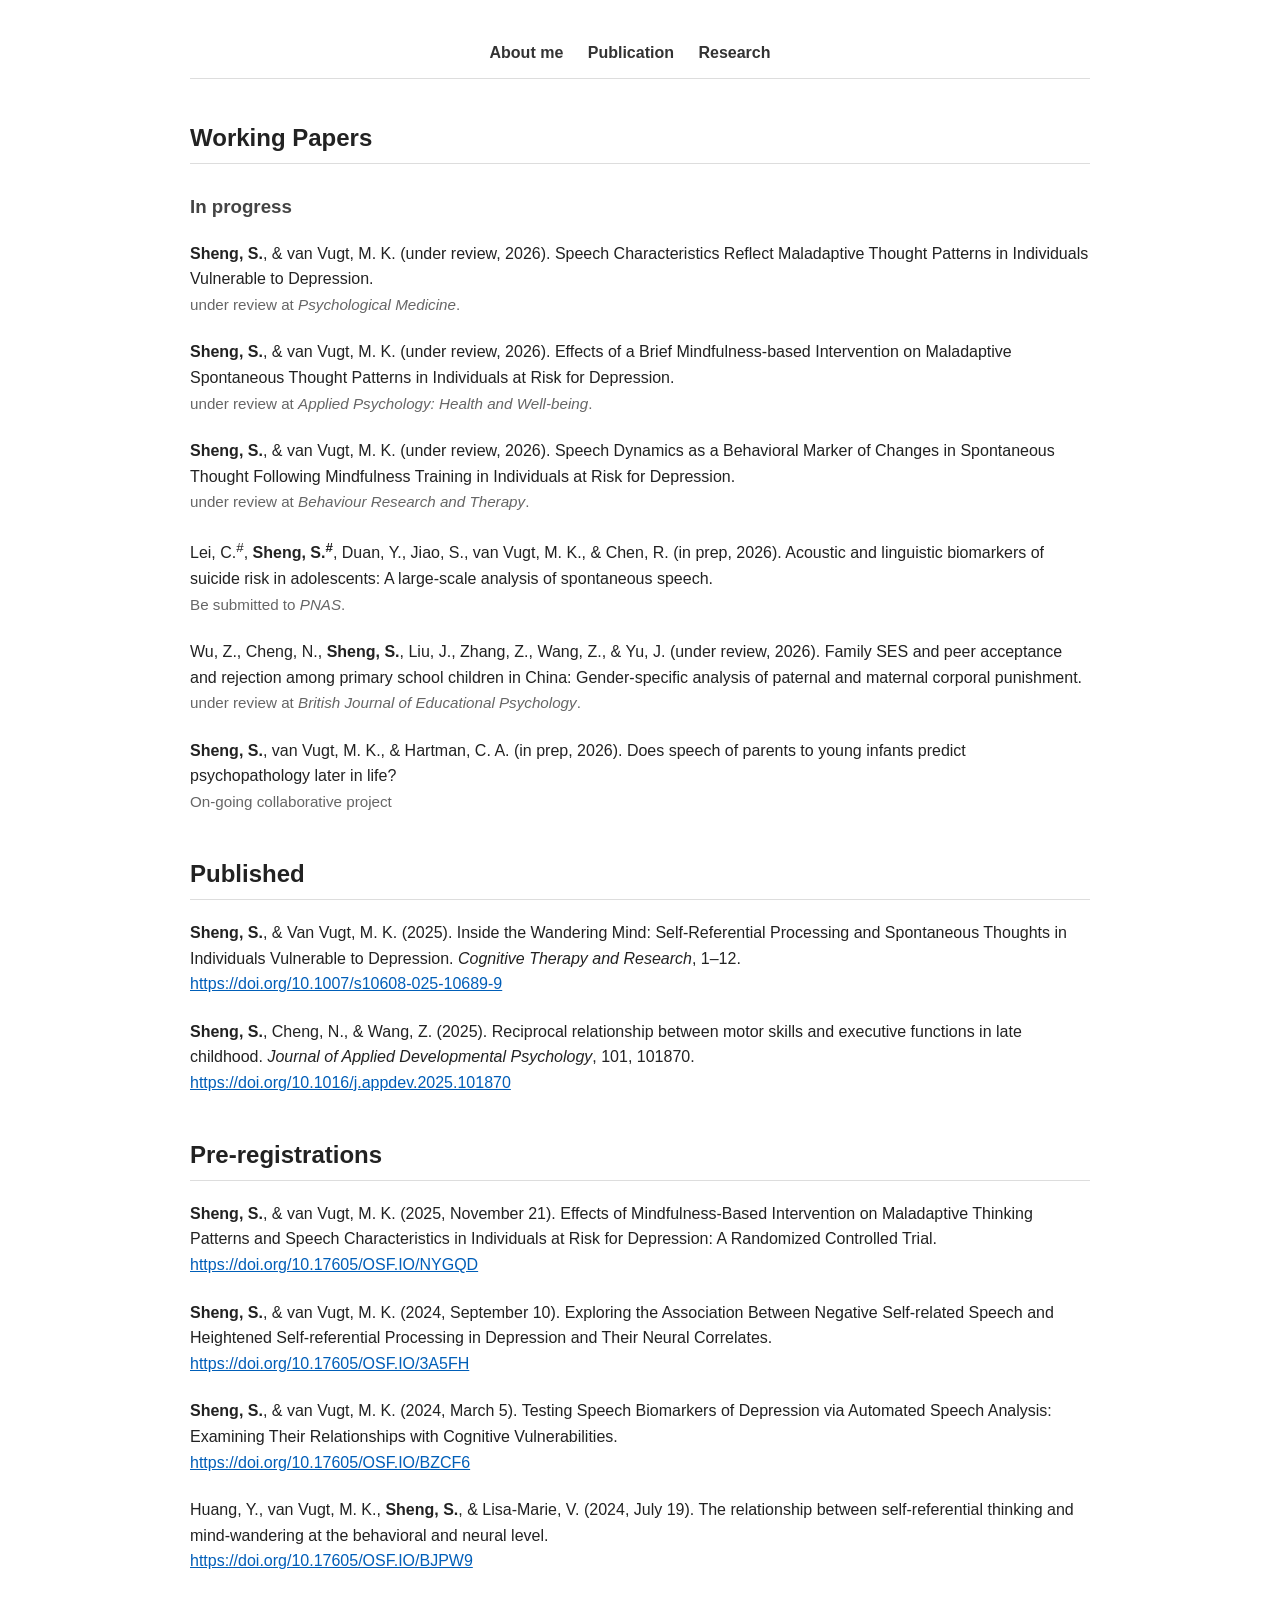
<file: publications.html>
<!DOCTYPE html>
<html lang="en">
<head>
  <meta charset="UTF-8">
  <title>Publications - Siwen Sheng</title>
  <meta name="viewport" content="width=device-width, initial-scale=1.0">

  <style>
    body {
      font-family: Arial, Helvetica, sans-serif;
      max-width: 900px;
      margin: 40px auto;
      padding: 0 20px;
      line-height: 1.6;
      color: #222;
    }

    nav {
      margin-bottom: 40px;
      border-bottom: 1px solid #ddd;
      padding-bottom: 12px;
      text-align: center;
    }

    nav a {
      margin-right: 20px;
      text-decoration: none;
      color: #333;
      font-weight: bold;
    }

    nav a:hover {
      text-decoration: underline;
    }

    h1 {
      font-size: 2em;
    }

    h2 {
      margin-top: 40px;
      border-bottom: 1px solid #ddd;
      padding-bottom: 6px;
    }

    h3 {
      margin-top: 28px;
      color: #444;
    }

    .publication {
      margin-bottom: 22px;
    }

    .note {
      color: #666;
      font-size: 0.95em;
    }

    a {
      color: #005eb8;
    }
  </style>
</head>

<body>

  <nav>
    <a href="index.html">About me</a>
    <a href="publications.html">Publication</a>
    <a href="research.html">Research</a>
  </nav>
  
  <h2>Working Papers</h2>

  <h3>In progress</h3>

  <div class="publication">
    <p>
      <strong>Sheng, S.</strong>, & van Vugt, M. K. (under review, 2026).
      Speech Characteristics Reflect Maladaptive Thought Patterns in Individuals Vulnerable to Depression.
      <br>
      <span class="note">under review at <em>Psychological Medicine</em>.</span>
    </p>
  </div>

  <div class="publication">
    <p>
      <strong>Sheng, S.</strong>, & van Vugt, M. K. (under review, 2026).
      Effects of a Brief Mindfulness-based Intervention on Maladaptive Spontaneous Thought Patterns 
      in Individuals at Risk for Depression. 
      <br>
      <span class="note">under review at <em>Applied Psychology: Health and Well-being</em>.</span>
    </p>
  </div>

  <div class="publication">
    <p>
      <strong>Sheng, S.</strong>, & van Vugt, M. K. (under review, 2026).
      Speech Dynamics as a Behavioral Marker of Changes in Spontaneous Thought 
      Following Mindfulness Training in Individuals at Risk for Depression. 
      <br>
      <span class="note">under review at <em>Behaviour Research and Therapy</em>.</span>
    </p>
  </div>
  
  <div class="publication">
    <p>
      Lei, C.<sup>#</sup>, <strong>Sheng, S.<sup>#</sup></strong>, Duan, Y., Jiao, S.,
      van Vugt, M. K., & Chen, R. (in prep, 2026).
      Acoustic and linguistic biomarkers of suicide risk in adolescents:
      A large-scale analysis of spontaneous speech.
      <br>
      <span class="note">Be submitted to <em>PNAS</em>.</span>
    </p>
  </div>

  <div class="publication">
    <p>
      Wu, Z., Cheng, N., <strong>Sheng, S.</strong>, Liu, J., Zhang, Z., Wang, Z., & Yu, J. (under review, 2026).
      Family SES and peer acceptance and rejection among primary school children in China: 
      Gender-specific analysis of paternal and maternal corporal punishment.
      <br>
      <span class="note">under review at <em>British Journal of Educational Psychology</em>.</span>
    </p>
  </div>

  <div class="publication">
    <p>
      <strong>Sheng, S.</strong>, van Vugt, M. K., & Hartman, C. A. (in prep, 2026).
      Does speech of parents to young infants predict psychopathology later in life?
      <br>
      <span class="note">On-going collaborative project</span>
    </p>
  </div>

  <h2>Published</h2>

  <div class="publication">
    <p>
      <strong>Sheng, S.</strong>, & Van Vugt, M. K. (2025).
      Inside the Wandering Mind: Self-Referential Processing and Spontaneous
      Thoughts in Individuals Vulnerable to Depression.
      <em>Cognitive Therapy and Research</em>, 1–12.
      <br>
      <a href="https://doi.org/10.1007/s10608-025-10689-9">https://doi.org/10.1007/s10608-025-10689-9</a>
    </p>
  </div>

  <div class="publication">
    <p>
      <strong>Sheng, S.</strong>, Cheng, N., & Wang, Z. (2025).
      Reciprocal relationship between motor skills and executive functions in late childhood.
      <em>Journal of Applied Developmental Psychology</em>, 101, 101870.
      <br>
      <a href="https://doi.org/10.1016/j.appdev.2025.101870">https://doi.org/10.1016/j.appdev.2025.101870</a>
    </p>
  </div>

  <h2>Pre-registrations</h2>

  <div class="publication">
    <p>
      <strong>Sheng, S.</strong>, & van Vugt, M. K. (2025, November 21).
      Effects of Mindfulness-Based Intervention on Maladaptive Thinking Patterns
      and Speech Characteristics in Individuals at Risk for Depression:
      A Randomized Controlled Trial.
      <br>
      <a href="https://doi.org/10.17605/OSF.IO/NYGQD">https://doi.org/10.17605/OSF.IO/NYGQD</a>
    </p>
  </div>

  <div class="publication">
    <p>
      <strong>Sheng, S.</strong>, & van Vugt, M. K. (2024, September 10).
      Exploring the Association Between Negative Self-related Speech and
      Heightened Self-referential Processing in Depression and Their Neural Correlates.
      <br>
      <a href="https://doi.org/10.17605/OSF.IO/3A5FH">https://doi.org/10.17605/OSF.IO/3A5FH</a>
    </p>
  </div>

  <div class="publication">
    <p>
      <strong>Sheng, S.</strong>, & van Vugt, M. K. (2024, March 5).
      Testing Speech Biomarkers of Depression via Automated Speech Analysis:
      Examining Their Relationships with Cognitive Vulnerabilities.
      <br>
      <a href="https://doi.org/10.17605/OSF.IO/BZCF6">https://doi.org/10.17605/OSF.IO/BZCF6</a>
    </p>
  </div>

  <div class="publication">
    <p>
      Huang, Y., van Vugt, M. K., <strong>Sheng, S.</strong>, & Lisa-Marie, V. (2024, July 19).
      The relationship between self-referential thinking and mind-wandering
      at the behavioral and neural level.
      <br>
      <a href="https://doi.org/10.17605/OSF.IO/BJPW9">https://doi.org/10.17605/OSF.IO/BJPW9</a>
    </p>
  </div>

</body>
</html>
</file>
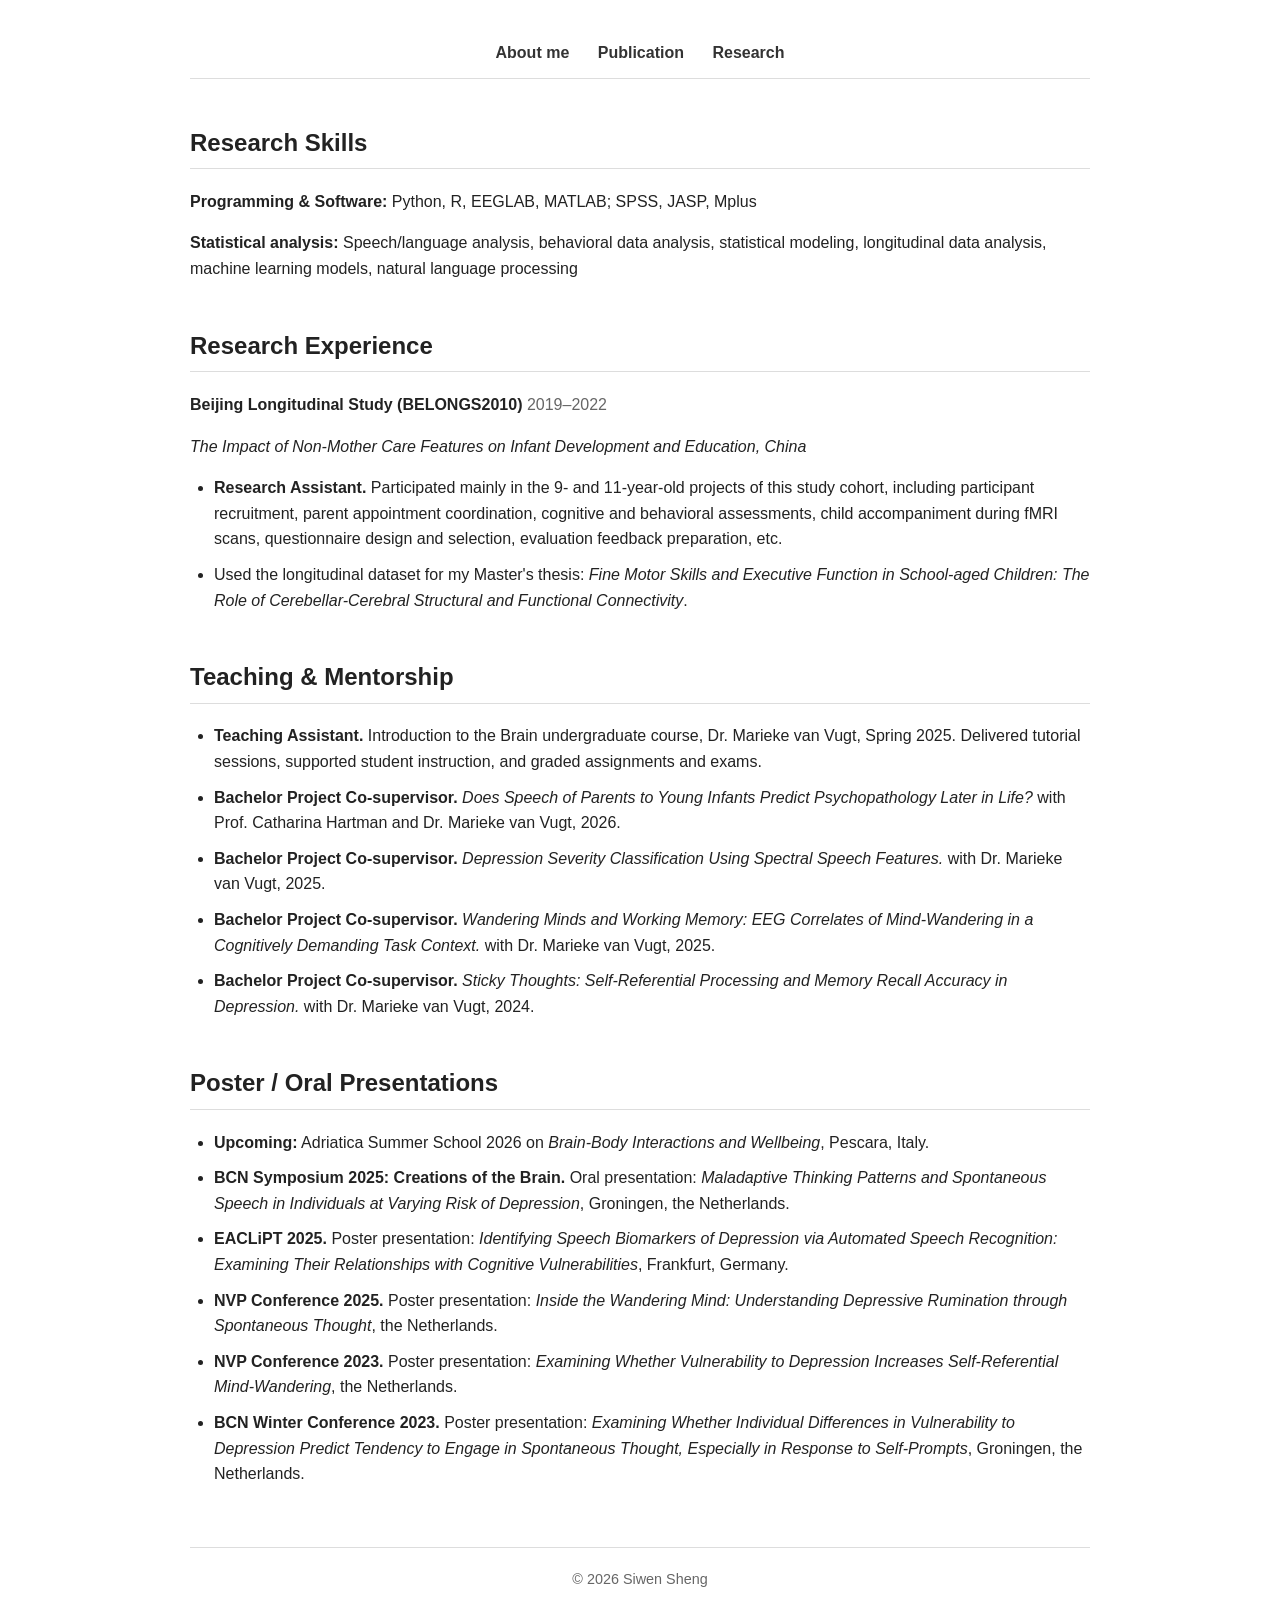
<file: research.html>
<!DOCTYPE html>
<html lang="en">
<head>
  <meta charset="UTF-8">
  <title>Research - Siwen Sheng</title>
  <meta name="viewport" content="width=device-width, initial-scale=1.0">

 <style>
    body {
      font-family: Arial, Helvetica, sans-serif;
      max-width: 900px;
      margin: 40px auto;
      padding: 0 20px;
      line-height: 1.6;
      color: #222;
    }

    nav {
      margin-bottom: 40px;
      border-bottom: 1px solid #ddd;
      padding-bottom: 12px;
      text-align: center;
    }

    nav a {
      margin: 0 12px;
      text-decoration: none;
      color: #333;
      font-weight: bold;
    }

    nav a:hover {
      text-decoration: underline;
    }

    h1 {
      font-size: 2em;
    }

    h2 {
      margin-top: 45px;
      border-bottom: 1px solid #ddd;
      padding-bottom: 6px;
    }

    h3 {
      margin-top: 28px;
      color: #444;
    }

    .entry {
      margin-bottom: 26px;
    }

    .entry-title {
      font-weight: bold;
      margin-bottom: 6px;
    }

    .date {
      color: #666;
      font-weight: normal;
    }

    .note {
      color: #666;
      font-size: 0.95em;
    }

    ul {
      margin-top: 8px;
      padding-left: 24px;
    }

    li {
      margin-bottom: 10px;
    }

    a {
      color: #005eb8;
    }

    footer {
      margin-top: 60px;
      padding-top: 20px;
      border-top: 1px solid #ddd;
      color: #666;
      font-size: 0.9em;
      text-align: center;
    }

    @media (max-width: 700px) {
      nav a {
        display: inline-block;
        margin: 6px 8px;
      }
    }
  </style>
</head>

<body>

  <nav>
    <a href="index.html">About me</a>
    <a href="publications.html">Publication</a>
    <a href="research.html">Research</a>
  </nav>

  <section class="content">

    <h2>Research Skills</h2>

    <p>
      <strong>Programming &amp; Software:</strong> Python, R, EEGLAB, MATLAB; SPSS, JASP, Mplus
    </p>

    <p>
      <strong>Statistical analysis:</strong> Speech/language analysis, behavioral data analysis,
      statistical modeling, longitudinal data analysis, machine learning models,
      natural language processing
    </p>

    <h2>Research Experience</h2>

    <div class="entry">
      <p class="entry-title">
        Beijing Longitudinal Study (BELONGS2010)
        <span class="date">2019–2022</span>
      </p>

      <p>
        <em>The Impact of Non-Mother Care Features on Infant Development and Education, China</em>
      </p>

      <ul>
        <li>
          <strong>Research Assistant.</strong> Participated mainly in the 9- and 11-year-old
          projects of this study cohort, including participant recruitment, parent appointment
          coordination, cognitive and behavioral assessments, child accompaniment during fMRI scans,
          questionnaire design and selection, evaluation feedback preparation, etc.
        </li>

        <li>
          Used the longitudinal dataset for my Master's thesis:
          <em>Fine Motor Skills and Executive Function in School-aged Children:
          The Role of Cerebellar-Cerebral Structural and Functional Connectivity</em>.
        </li>
      </ul>
    </div>

    <h2>Teaching &amp; Mentorship</h2>

    <ul>
      <li>
        <strong>Teaching Assistant.</strong> Introduction to the Brain undergraduate course,
        Dr. Marieke van Vugt, Spring 2025. Delivered tutorial sessions, supported student
        instruction, and graded assignments and exams.
      </li>

      <li>
        <strong>Bachelor Project Co-supervisor.</strong>
        <em>Does Speech of Parents to Young Infants Predict Psychopathology Later in Life?</em>
        with Prof. Catharina Hartman and Dr. Marieke van Vugt, 2026.
      </li>

      <li>
        <strong>Bachelor Project Co-supervisor.</strong>
        <em>Depression Severity Classification Using Spectral Speech Features.</em>
        with Dr. Marieke van Vugt, 2025.
      </li>

      <li>
        <strong>Bachelor Project Co-supervisor.</strong>
        <em>Wandering Minds and Working Memory: EEG Correlates of Mind-Wandering
        in a Cognitively Demanding Task Context.</em>
        with Dr. Marieke van Vugt, 2025.
      </li>

      <li>
        <strong>Bachelor Project Co-supervisor.</strong>
        <em>Sticky Thoughts: Self-Referential Processing and Memory Recall Accuracy in Depression.</em>
        with Dr. Marieke van Vugt, 2024.
      </li>
    </ul>

    <h2>Poster / Oral Presentations</h2>

    <ul>
      <li>
        <strong>Upcoming:</strong> Adriatica Summer School 2026 on
        <em>Brain-Body Interactions and Wellbeing</em>, Pescara, Italy.
      </li>

      <li>
        <strong>BCN Symposium 2025: Creations of the Brain.</strong>
        Oral presentation:
        <em>Maladaptive Thinking Patterns and Spontaneous Speech in Individuals at Varying Risk of Depression</em>,
        Groningen, the Netherlands.
      </li>

      <li>
        <strong>EACLiPT 2025.</strong>
        Poster presentation:
        <em>Identifying Speech Biomarkers of Depression via Automated Speech Recognition:
        Examining Their Relationships with Cognitive Vulnerabilities</em>,
        Frankfurt, Germany.
      </li>

      <li>
        <strong>NVP Conference 2025.</strong>
        Poster presentation:
        <em>Inside the Wandering Mind: Understanding Depressive Rumination through Spontaneous Thought</em>,
        the Netherlands.
      </li>

      <li>
        <strong>NVP Conference 2023.</strong>
        Poster presentation:
        <em>Examining Whether Vulnerability to Depression Increases Self-Referential Mind-Wandering</em>,
        the Netherlands.
      </li>

      <li>
        <strong>BCN Winter Conference 2023.</strong>
        Poster presentation:
        <em>Examining Whether Individual Differences in Vulnerability to Depression Predict Tendency
        to Engage in Spontaneous Thought, Especially in Response to Self-Prompts</em>,
        Groningen, the Netherlands.
      </li>
    </ul>

  </section>

  <footer>
    © 2026 Siwen Sheng
  </footer>

</body>
</html>
</file>
